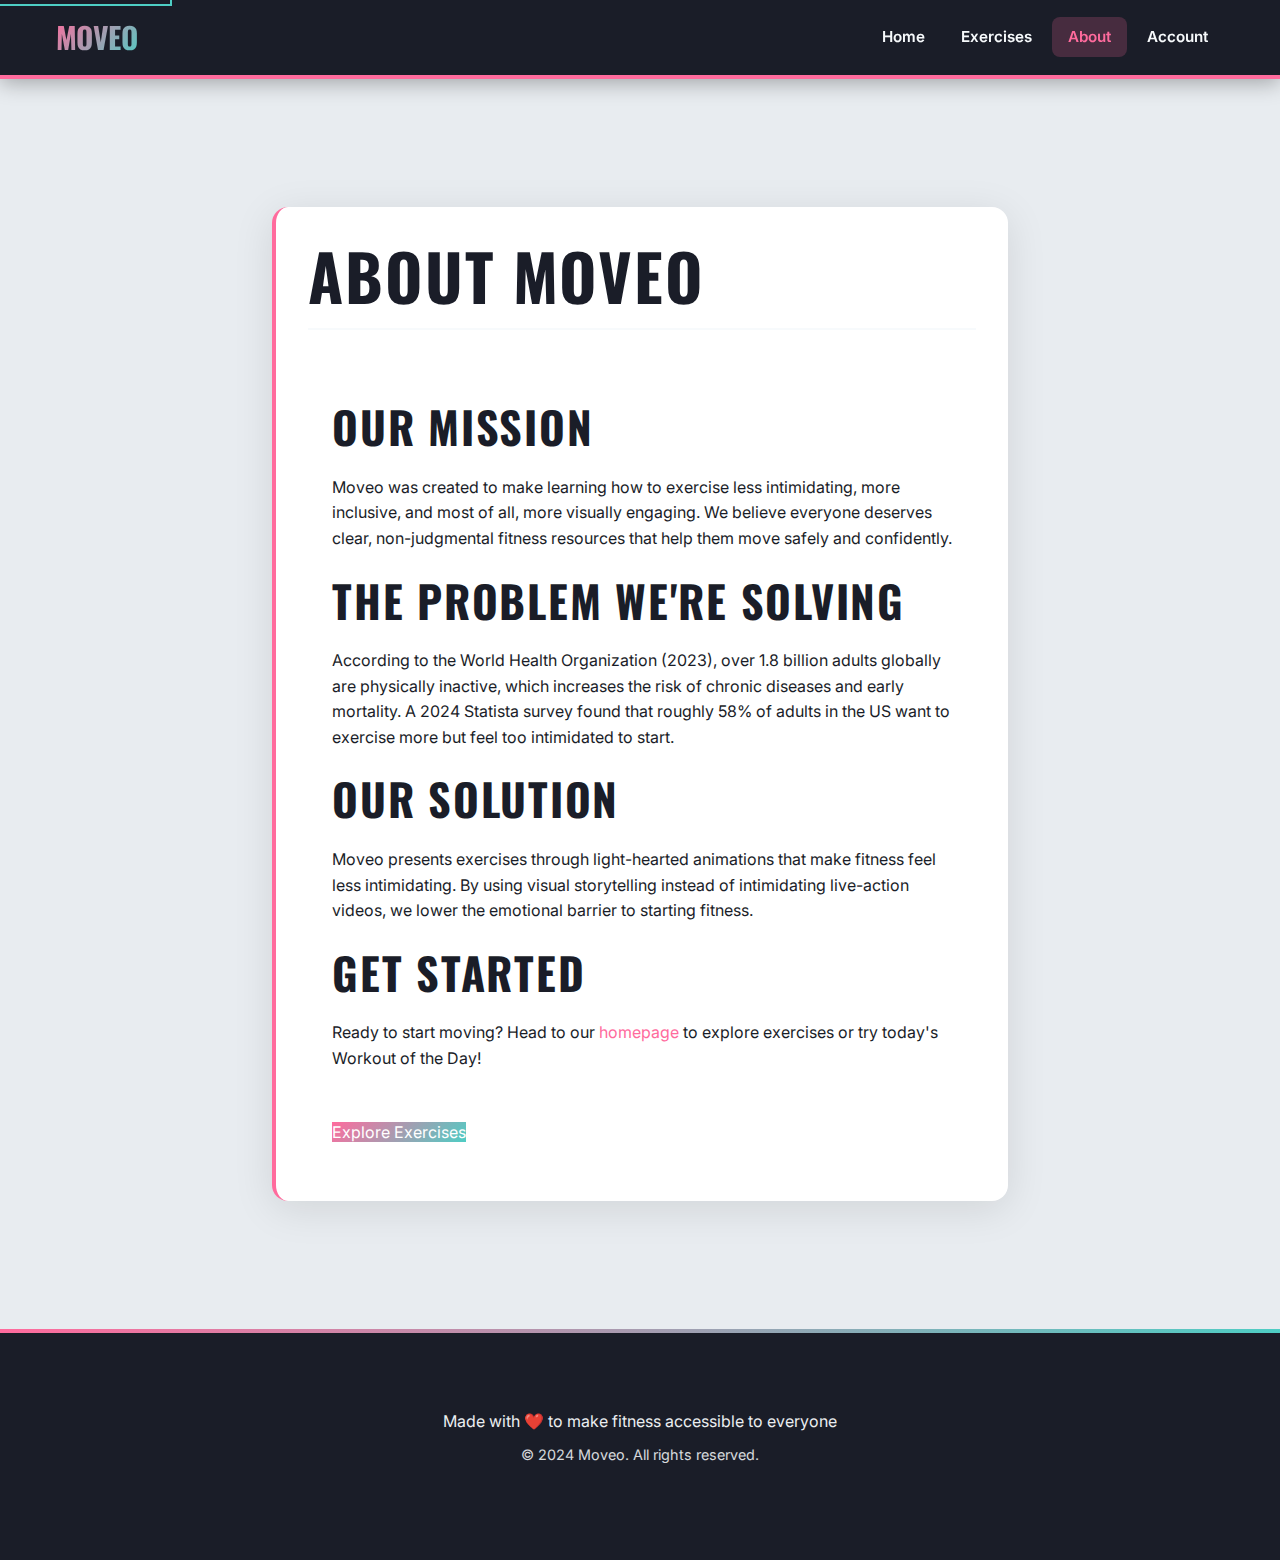
<file: about.html>
<!DOCTYPE html>
<html lang="en">
<head>
    <meta charset="UTF-8">
    <meta name="viewport" content="width=device-width, initial-scale=1.0">
    <meta name="description" content="About Moveo - Learn how we're making exercise less intimidating through animation.">
    <meta name="theme-color" content="#1a1d28">
    <title>About - Moveo</title>
    <link rel="preconnect" href="https://fonts.googleapis.com">
    <link rel="preconnect" href="https://fonts.gstatic.com" crossorigin>
    <link href="https://fonts.googleapis.com/css2?family=Oswald:wght@500;600;700&family=Inter:wght@400;600;700&display=swap" rel="stylesheet">
    <link rel="stylesheet" href="css/styles.css?v=advanced-badge-indigo-202602">
</head>
<body class="fitness-theme">
    <a href="#main-content" class="skip-link">Skip to main content</a>

    <header role="banner" class="site-header">
        <nav role="navigation" aria-label="Main navigation" class="nav-inner">
            <a href="index.html" class="logo" aria-label="Moveo home">moveo</a>
            <ul class="nav-links" role="list">
                <li><a href="index.html" class="nav-link">Home</a></li>
                <li><a href="exercises.html" class="nav-link">Exercises</a></li>
                <li><a href="about.html" class="nav-link" aria-current="page">About</a></li>
                <li><a href="account.html" class="nav-link">Account</a></li>
            </ul>
        </nav>
    </header>

    <main id="main-content" role="main">
        <section class="section-light" style="padding: 4rem 0;">
            <div class="container" style="max-width: 800px; margin: 0 auto;">
            <article class="exercise-detail about-content">
                <header>
                    <h1>About Moveo</h1>
                </header>

                <div class="exercise-info">
                    <h2>Our Mission</h2>
                    <p>
                        Moveo was created to make learning how to exercise less intimidating, more inclusive,
                        and most of all, more visually engaging. We believe everyone deserves clear,
                        non-judgmental fitness resources that help them move safely and confidently.
                    </p>

                    <h2>The Problem We're Solving</h2>
                    <p>
                        According to the World Health Organization (2023), over 1.8 billion adults globally
                        are physically inactive, which increases the risk of chronic diseases and early mortality.
                        A 2024 Statista survey found that roughly 58% of adults in the US want to exercise more
                        but feel too intimidated to start.
                    </p>

                    <h2>Our Solution</h2>
                    <p>
                        Moveo presents exercises through light-hearted animations that make fitness feel less
                        intimidating. By using visual storytelling instead of intimidating live-action videos,
                        we lower the emotional barrier to starting fitness.
                    </p>

                    <h2>Get Started</h2>
                    <p>
                        Ready to start moving? Head to our <a href="index.html">homepage</a> to explore
                        exercises or try today's Workout of the Day!
                    </p>

                    <div style="margin-top: 3rem;">
                        <a href="index.html" class="btn-primary">Explore Exercises</a>
                    </div>
                </div>
            </article>
            </div>
        </section>
    </main>

    <footer role="contentinfo" class="site-footer">
        <div class="container">
            <p class="footer-tagline">Made with ❤️ to make fitness accessible to everyone</p>
            <p class="footer-copy">&copy; 2024 Moveo. All rights reserved.</p>
        </div>
    </footer>
</body>
</html>
</file>
<file: css/styles.css>
/* Moveo - Movement Made Simple */
/* Fitness / gym aesthetic (F45, Healthworks-inspired) */

/* CSS Variables */
:root {
  --primary: #FF6B9D;
  --secondary: #4ECDC4;
  --accent: #FFE66D;
  --dark: #1a1d28;
  --dark-soft: #252936;
  --light: #F7FAFC;
  --success: #48BB78;
  --error: #F56565;
  --text-primary: #1a1d28;
  --text-secondary: #4a5568;
  --bg-gradient: linear-gradient(135deg, #667eea 0%, #764ba2 100%);
  --bg-dark: #1a1d28;
  --bg-dark-hero: linear-gradient(160deg, #1a1d28 0%, #252936 40%, #2d3748 100%);
  --shadow-sm: 0 2px 4px rgba(0, 0, 0, 0.1);
  --shadow-md: 0 4px 12px rgba(0, 0, 0, 0.12);
  --shadow-lg: 0 10px 32px rgba(0, 0, 0, 0.18);
  --border-radius: 12px;
  --radius-lg: 16px;
  --transition: all 0.3s ease;
  --font-heading: 'Oswald', sans-serif;
  --font-body: 'Inter', -apple-system, BlinkMacSystemFont, 'Segoe UI', sans-serif;
}

/* Reset & Base Styles */
* {
  margin: 0;
  padding: 0;
  box-sizing: border-box;
}

html {
  font-size: 16px;
  scroll-behavior: smooth;
}

body {
  font-family: var(--font-body);
  background: var(--bg-dark);
  color: var(--text-primary);
  line-height: 1.6;
  min-height: 100vh;
  -webkit-font-smoothing: antialiased;
  -moz-osx-font-smoothing: grayscale;
}

/* Fitness theme: dark base with alternating sections */
body.fitness-theme {
  background: var(--bg-dark);
}

/* Typography */
h1, h2, h3, h4, h5, h6 {
  font-family: var(--font-heading);
  font-weight: 700;
  line-height: 1.15;
  margin-bottom: 0.5em;
  letter-spacing: 0.02em;
}

h1 {
  font-size: clamp(2.25rem, 6vw, 4rem);
  font-weight: 700;
  text-transform: uppercase;
  letter-spacing: 0.03em;
}

h2 {
  font-size: clamp(1.5rem, 4vw, 2.75rem);
  text-transform: uppercase;
  letter-spacing: 0.04em;
}

h3 {
  font-size: clamp(1.25rem, 3vw, 1.75rem);
  letter-spacing: 0.02em;
}

p {
  margin-bottom: 1em;
}

a {
  color: var(--primary);
  text-decoration: none;
  transition: var(--transition);
}

a:hover, a:focus {
  color: var(--secondary);
  outline: 2px solid var(--secondary);
  outline-offset: 2px;
}

/* Skip to main content link for accessibility */
.skip-link {
  position: absolute;
  top: -40px;
  left: 0;
  background: var(--dark);
  color: white;
  padding: 8px;
  z-index: 1000;
  text-decoration: none;
}

.skip-link:focus {
  top: 0;
}

/* Header & Navigation - gym style */
.site-header {
  background: var(--dark);
  padding: 0.85rem 0;
  position: sticky;
  top: 0;
  z-index: 100;
  box-shadow: 0 4px 20px rgba(0, 0, 0, 0.3);
  border-bottom: 4px solid var(--primary);
}

.nav-inner {
  max-width: 1200px;
  margin: 0 auto;
  padding: 0 1rem;
  display: flex;
  justify-content: space-between;
  align-items: center;
}

.nav-inner .logo {
  text-decoration: none;
  font-size: clamp(1.4rem, 4vw, 1.85rem);
  font-weight: 800;
  letter-spacing: -0.02em;
}

.nav-links {
  display: flex;
  gap: 0.25rem;
  list-style: none;
  margin: 0;
  padding: 0;
}

.nav-link {
  display: inline-block;
  padding: 0.5rem 1rem;
  font-weight: 600;
  font-size: 0.95rem;
  color: var(--light);
  text-decoration: none;
  border-radius: 8px;
  transition: var(--transition);
}

.nav-link:hover,
.nav-link:focus-visible {
  color: var(--accent);
  background: rgba(255, 255, 255, 0.08);
}

.nav-link[aria-current="page"] {
  color: var(--primary);
  background: rgba(255, 107, 157, 0.2);
}

.logo {
  font-family: var(--font-heading);
  font-size: clamp(1.5rem, 4vw, 2rem);
  font-weight: 700;
  letter-spacing: 0.05em;
  text-transform: uppercase;
  background: linear-gradient(135deg, var(--primary), var(--secondary));
  -webkit-background-clip: text;
  -webkit-text-fill-color: transparent;
  background-clip: text;
}

/* Buttons */
button {
  font-family: inherit;
  font-size: 1rem;
  cursor: pointer;
  border: none;
  border-radius: 25px;
  padding: 0.6rem 1.5rem;
  font-weight: 600;
  transition: var(--transition);
  outline: none;
}

button:focus-visible {
  outline: 3px solid var(--accent);
  outline-offset: 2px;
}

.btn-primary {
  background: linear-gradient(135deg, var(--primary), var(--secondary));
  color: white;
}

.btn-primary:hover,
.btn-primary:focus {
  transform: translateY(-2px);
  box-shadow: var(--shadow-lg);
}

.btn-secondary {
  background: transparent;
  color: var(--dark);
  border: 2px solid var(--dark);
}

.btn-secondary:hover,
.btn-secondary:focus {
  background: var(--dark);
  color: white;
}

/* Gym-style CTAs */
.btn-cta {
  padding: 1rem 2rem;
  font-size: 1rem;
  font-weight: 700;
  text-transform: uppercase;
  letter-spacing: 0.06em;
}

.btn-cta-outline {
  border-color: rgba(255, 255, 255, 0.9);
  color: white;
}

.btn-cta-outline:hover,
.btn-cta-outline:focus {
  background: rgba(255, 255, 255, 0.15);
  color: white;
  border-color: white;
}

/* Button as link (anchor styled as btn-primary) */
.btn-link {
  display: inline-block;
  text-decoration: none;
  text-align: center;
  cursor: pointer;
}

.btn-link.btn-primary {
  color: white;
}

.btn-back {
  display: inline-block;
  text-decoration: none;
}

/* Container */
.container {
  max-width: 1200px;
  margin: 0 auto;
  padding: 1rem;
}

/* Hero Section - gym / F45-style */
.hero {
  text-align: center;
  padding: 4rem 1rem 5rem;
  color: white;
  position: relative;
  overflow: hidden;
}

.hero-fitness {
  background: var(--bg-dark-hero);
  position: relative;
}

.hero-overlay {
  position: absolute;
  inset: 0;
  background: linear-gradient(135deg, rgba(255, 107, 157, 0.15) 0%, rgba(78, 205, 196, 0.12) 50%, transparent 100%);
  pointer-events: none;
}

.hero-fitness::after {
  content: "";
  position: absolute;
  inset: 0;
  background: repeating-linear-gradient(
    -45deg,
    transparent,
    transparent 14px,
    rgba(255, 255, 255, 0.03) 14px,
    rgba(255, 255, 255, 0.03) 28px
  );
  pointer-events: none;
}

.hero-content {
  position: relative;
  z-index: 1;
}

.hero-label {
  font-family: var(--font-heading);
  font-size: 0.75rem;
  font-weight: 600;
  letter-spacing: 0.25em;
  text-transform: uppercase;
  color: var(--accent);
  margin-bottom: 0.75rem;
  opacity: 0.95;
  animation: fadeInUp 0.8s ease-out;
}

.hero h1 {
  margin-bottom: 0.75rem;
  animation: fadeInUp 0.8s ease-out 0.1s backwards;
  color: white;
  text-shadow: 0 2px 20px rgba(0, 0, 0, 0.3);
}

.hero-tagline {
  font-size: clamp(1rem, 2.5vw, 1.2rem);
  margin-bottom: 1.5rem;
  opacity: 0.9;
  max-width: 32em;
  margin-left: auto;
  margin-right: auto;
  line-height: 1.5;
  animation: fadeInUp 0.8s ease-out 0.2s backwards;
}

/* Why Moveo blurb */
.hero-blurb {
  max-width: 42em;
  margin: 0 auto 2rem;
  padding: 1.5rem 1.25rem;
  text-align: left;
  background: rgba(255, 255, 255, 0.08);
  border: 1px solid rgba(255, 255, 255, 0.15);
  border-radius: var(--radius-lg);
  backdrop-filter: blur(8px);
  animation: fadeInUp 0.8s ease-out 0.35s backwards;
}

.hero-blurb-heading {
  font-family: var(--font-heading);
  font-size: clamp(1.1rem, 3vw, 1.35rem);
  text-transform: uppercase;
  letter-spacing: 0.08em;
  color: var(--accent);
  margin-bottom: 0.75rem;
  text-align: center;
}

.hero-blurb-text {
  font-size: clamp(0.95rem, 2.2vw, 1.05rem);
  line-height: 1.65;
  color: rgba(255, 255, 255, 0.95);
  margin-bottom: 0;
}

.hero-blurb-text strong {
  color: white;
  font-weight: 600;
}

.hero p {
  font-size: clamp(1rem, 3vw, 1.25rem);
  margin-bottom: 2rem;
  opacity: 0.95;
  animation: fadeInUp 0.8s ease-out 0.2s backwards;
  max-width: 36em;
  margin-left: auto;
  margin-right: auto;
}

/* Action Buttons */
.action-buttons {
  display: flex;
  gap: 1rem;
  justify-content: center;
  flex-wrap: wrap;
  margin: 2rem 0;
}

.action-buttons button {
  min-width: 160px;
}

/* Section bands - alternating light/dark (gym style) */
.section-light {
  background: #e8ecf0;
  padding: 3rem 0;
}

.section-dark {
  background: var(--dark-soft);
  padding: 4rem 0;
  position: relative;
}

.section-dark::before {
  content: "";
  position: absolute;
  top: 0;
  left: 0;
  right: 0;
  height: 4px;
  background: linear-gradient(90deg, var(--primary), var(--secondary));
}

.section-label {
  display: inline-block;
  font-family: var(--font-heading);
  font-size: 0.7rem;
  font-weight: 600;
  letter-spacing: 0.2em;
  text-transform: uppercase;
  margin-bottom: 0.5rem;
}

.section-label-dark {
  color: var(--text-secondary);
}

.section-label-light {
  color: var(--accent);
}

.section-heading {
  color: white;
  margin-bottom: 0.75rem;
}

.section-intro {
  color: rgba(255, 255, 255, 0.85);
  font-size: 1.05rem;
  max-width: 42em;
  margin-bottom: 2rem;
  line-height: 1.55;
}

.gallery-section .container {
  padding: 0 1rem;
}

/* Exercise search */
.exercise-search-wrap {
  margin-bottom: 1.75rem;
  max-width: 28rem;
}

.exercise-search-label {
  display: block;
  font-family: var(--font-heading);
  font-size: 0.7rem;
  font-weight: 600;
  letter-spacing: 0.15em;
  text-transform: uppercase;
  color: rgba(255, 255, 255, 0.85);
  margin-bottom: 0.5rem;
}

.exercise-search-input {
  width: 100%;
  max-width: 28rem;
  padding: 0.85rem 1rem;
  font-size: 1rem;
  font-family: var(--font-body);
  border: 2px solid rgba(255, 255, 255, 0.25);
  border-radius: 10px;
  background: rgba(255, 255, 255, 0.95);
  color: var(--dark);
  transition: var(--transition);
}

.exercise-search-input::placeholder {
  color: var(--text-secondary);
}

.exercise-search-input:focus {
  outline: none;
  border-color: var(--accent);
  box-shadow: 0 0 0 3px rgba(255, 230, 109, 0.35);
}

/* Daily Exercise Card - fitness card style */
.daily-exercise {
  background: white;
  border-radius: var(--radius-lg);
  padding: 2.5rem;
  margin: 0;
  box-shadow: 0 8px 32px rgba(0, 0, 0, 0.12);
  border-left: 5px solid var(--primary);
  animation: fadeInUp 0.8s ease-out 0.4s backwards;
}

.daily-badge,
.section-label.section-label-dark {
  display: inline-block;
  background: linear-gradient(135deg, var(--accent), #f59e0b);
  color: var(--dark);
  padding: 0.4rem 1rem;
  border-radius: 6px;
  font-weight: 700;
  font-size: 0.75rem;
  margin-bottom: 1rem;
  text-transform: uppercase;
  letter-spacing: 0.12em;
}

/* Exercise Gallery */
.exercises-grid {
  display: grid;
  grid-template-columns: 1fr;
  gap: 1.5rem;
  margin: 2rem 0;
}

.exercise-card {
  background: white;
  border-radius: 16px;
  overflow: hidden;
  box-shadow: 0 4px 20px rgba(0, 0, 0, 0.1);
  transition: var(--transition);
  cursor: pointer;
  border: 1px solid rgba(0, 0, 0, 0.06);
}

.exercise-card:hover,
.exercise-card:focus-within {
  transform: translateY(-6px);
  box-shadow: 0 12px 36px rgba(0, 0, 0, 0.15);
  border-color: var(--primary);
}

.exercise-card:focus {
  outline: 3px solid var(--accent);
  outline-offset: 2px;
}

.exercise-thumbnail {
  width: 100%;
  height: 200px;
  background: var(--bg-gradient);
  display: flex;
  align-items: center;
  justify-content: center;
  position: relative;
  overflow: hidden;
}

.exercise-thumbnail video,
.exercise-thumbnail img {
  width: 100%;
  height: 100%;
  object-fit: cover;
}

.exercise-thumbnail .placeholder-icon {
  font-size: 4rem;
  color: white;
  opacity: 0.8;
}

.exercise-info {
  padding: 1.5rem;
}

.exercise-info h3 {
  font-family: var(--font-heading);
  margin-bottom: 0.5rem;
  color: var(--dark);
  font-size: 1.25rem;
  letter-spacing: 0.03em;
}

.exercise-meta {
  display: flex;
  gap: 1rem;
  margin-top: 1rem;
  font-size: 0.9rem;
  color: var(--text-secondary);
  flex-wrap: wrap;
}

.difficulty-badge {
  display: inline-block;
  padding: 0.25rem 0.75rem;
  border-radius: 12px;
  font-size: 0.85rem;
  font-weight: 600;
}

.difficulty-badge.beginner {
  background: #C6F6D5;
  color: #22543D;
}

.difficulty-badge.intermediate {
  background: #FEF5E7;
  color: #744210;
}

.difficulty-badge.advanced {
  background: #FED7D7;
  color: #742A2A;
}

/* Exercise Detail Page */
.exercise-detail {
  background: white;
  border-radius: 16px;
  padding: 2rem;
  margin: 2rem 0;
  box-shadow: 0 8px 32px rgba(0, 0, 0, 0.12);
  border-left: 4px solid var(--primary);
}

.exercise-detail > header {
  display: flex;
  flex-wrap: wrap;
  align-items: center;
  justify-content: space-between;
  gap: 1rem;
  margin-bottom: 1.5rem;
  padding-bottom: 1rem;
  border-bottom: 2px solid var(--light);
}

.exercise-detail > header h1 {
  margin: 0;
}

.exercise-animation-container {
  width: 100%;
  max-width: 600px;
  margin: 0 auto 2rem;
  background: var(--light);
  border-radius: var(--border-radius);
  padding: 1rem;
  position: relative;
}

.animation-display {
  width: 100%;
  aspect-ratio: 16 / 9;
  background: var(--bg-gradient);
  border-radius: var(--border-radius);
  display: flex;
  align-items: center;
  justify-content: center;
  position: relative;
  overflow: hidden;
}

.animation-display video {
  width: 100%;
  height: 100%;
  object-fit: contain;
}

.animation-display .placeholder-animation {
  font-size: 6rem;
  color: white;
  opacity: 0.8;
  animation: bounce 2s infinite;
}

/* Animation Controls */
.animation-controls {
  display: flex;
  gap: 0.5rem;
  justify-content: center;
  flex-wrap: wrap;
  margin-top: 1rem;
}

.control-btn {
  background: white;
  border: 2px solid var(--dark);
  color: var(--dark);
  padding: 0.75rem 1.5rem;
  border-radius: 25px;
  font-size: 0.9rem;
  display: flex;
  align-items: center;
  gap: 0.5rem;
  transition: var(--transition);
}

.control-btn:hover,
.control-btn:focus {
  background: var(--dark);
  color: white;
}

.control-btn.active {
  background: var(--primary);
  border-color: var(--primary);
  color: white;
}

.control-btn:focus-visible {
  outline: 3px solid var(--accent);
  outline-offset: 2px;
}

.control-btn svg {
  width: 20px;
  height: 20px;
  fill: currentColor;
}

/* Tips Overlay */
.tips-overlay {
  background: rgba(255, 255, 255, 0.98);
  border-radius: var(--border-radius);
  padding: 1.5rem;
  margin-top: 2rem;
  box-shadow: var(--shadow-md);
}

.tips-overlay h3 {
  margin-bottom: 1rem;
  color: var(--dark);
}

.tips-list {
  list-style: none;
}

.tips-list li {
  padding: 0.75rem 0;
  padding-left: 2rem;
  position: relative;
  border-bottom: 1px solid #E2E8F0;
}

.tips-list li:last-child {
  border-bottom: none;
}

.tips-list li::before {
  content: "✓";
  position: absolute;
  left: 0;
  color: var(--success);
  font-weight: bold;
}

.tips-list li[style*="color: var(--error)"]::before {
  content: "⚠";
  color: var(--error);
}

/* Muscle Highlight */
.muscle-highlight {
  display: inline-block;
  padding: 0.25rem 0.75rem;
  background: var(--accent);
  color: var(--dark);
  border-radius: 12px;
  font-size: 0.85rem;
  margin: 0.25rem;
  font-weight: 600;
}

.muscle-highlight.active {
  background: var(--primary);
  color: white;
  animation: pulse 1s infinite;
}

/* Bookmark Button */
.bookmark-btn {
  background: var(--success);
  color: white;
  padding: 0.5rem 1rem;
  border-radius: 8px;
  margin-top: 1rem;
  display: inline-flex;
  align-items: center;
  gap: 0.5rem;
}

.bookmark-btn:hover,
.bookmark-btn:focus {
  background: #38a169;
}

.bookmark-btn.bookmarked {
  background: var(--dark);
}

.bookmark-btn svg {
  width: 18px;
  height: 18px;
  fill: currentColor;
}

/* Loading State */
.loading {
  display: inline-block;
  width: 40px;
  height: 40px;
  border: 4px solid #f3f3f3;
  border-top: 4px solid var(--primary);
  border-radius: 50%;
  animation: spin 1s linear infinite;
}

/* Animations */
@keyframes fadeInUp {
  from {
    opacity: 0;
    transform: translateY(30px);
  }
  to {
    opacity: 1;
    transform: translateY(0);
  }
}

@keyframes bounce {
  0%, 100% {
    transform: translateY(0);
  }
  50% {
    transform: translateY(-20px);
  }
}

@keyframes pulse {
  0%, 100% {
    opacity: 1;
  }
  50% {
    opacity: 0.7;
  }
}

@keyframes spin {
  0% {
    transform: rotate(0deg);
  }
  100% {
    transform: rotate(360deg);
  }
}

/* Accessibility - Focus Styles */
*:focus-visible {
  outline: 3px solid var(--accent);
  outline-offset: 2px;
}

/* Hidden class */
.hidden {
  display: none !important;
}

/* Screen Reader Only */
.sr-only {
  position: absolute;
  width: 1px;
  height: 1px;
  padding: 0;
  margin: -1px;
  overflow: hidden;
  clip: rect(0, 0, 0, 0);
  white-space: nowrap;
  border-width: 0;
}

/* Error message */
.error-message {
  position: fixed;
  top: 100px;
  right: 20px;
  background: var(--error);
  color: white;
  padding: 1rem 1.5rem;
  border-radius: 8px;
  box-shadow: var(--shadow-lg);
  z-index: 1000;
  animation: fadeInUp 0.3s ease-out;
}

.no-exercises {
  grid-column: 1 / -1;
  text-align: center;
  color: white;
  padding: 2rem;
  font-size: 1.1rem;
}

/* Muscle groups section */
.muscle-groups {
  margin-top: 2rem;
}

.muscle-groups h3 {
  margin-bottom: 1rem;
}

#muscleTags {
  display: flex;
  flex-wrap: wrap;
  gap: 0.5rem;
}

/* Footer - gym style */
.site-footer {
  background: var(--dark);
  color: var(--light);
  padding: 3rem 1rem;
  margin-top: 0;
  text-align: center;
  position: relative;
}

.site-footer::before {
  content: "";
  position: absolute;
  top: 0;
  left: 0;
  right: 0;
  height: 4px;
  background: linear-gradient(90deg, var(--primary), var(--secondary));
}

.footer-tagline {
  margin-bottom: 0.5rem;
  font-size: 1rem;
  opacity: 0.95;
}

.footer-copy {
  font-size: 0.9rem;
  opacity: 0.85;
}

/* Exercise page */
.exercise-page-content {
  padding: 2rem 0;
  min-height: 40vh;
}

.loading-message {
  text-align: center;
  color: var(--text-secondary);
  font-size: 1.1rem;
}

/* About page on light section */
.about-content.exercise-detail {
  box-shadow: 0 8px 40px rgba(0, 0, 0, 0.1);
}

.about-content h2 {
  text-transform: uppercase;
  letter-spacing: 0.04em;
  color: var(--dark);
  margin-top: 1.5rem;
}

/* Account page */
.account-form-container {
  max-width: 420px;
  margin: 0 auto;
  padding: 2rem 1rem;
}

.account-heading {
  font-family: var(--font-heading);
  text-transform: uppercase;
  letter-spacing: 0.04em;
  color: var(--dark);
  margin-bottom: 0.5rem;
}

.account-intro {
  color: var(--text-secondary);
  margin-bottom: 1.5rem;
}

.account-welcome {
  font-size: 1.1rem;
  margin-bottom: 1rem;
}

.auth-tabs {
  display: flex;
  gap: 0.5rem;
  margin-bottom: 1.5rem;
  padding: 0.35rem;
  background: #edf2f7;
  border-radius: 12px;
  border: 1px solid #e2e8f0;
}

.auth-tab {
  flex: 1;
  padding: 0.85rem 1rem;
  font-weight: 700;
  font-size: 0.95rem;
  text-transform: uppercase;
  letter-spacing: 0.06em;
  background: transparent;
  border: 2px solid transparent;
  border-radius: 10px;
  margin-bottom: 0;
  cursor: pointer;
  color: var(--text-secondary);
  transition: var(--transition);
}

.auth-tab:hover {
  color: var(--dark);
  background: rgba(255, 255, 255, 0.6);
}

.auth-tab.active {
  color: white;
  background: linear-gradient(135deg, var(--primary), #e85a8a);
  border-color: transparent;
  box-shadow: 0 4px 14px rgba(255, 107, 157, 0.45);
}

.auth-tab.active:focus-visible {
  outline: 3px solid var(--accent);
  outline-offset: 2px;
}

.auth-tab:not(.active) {
  border-bottom: none;
}

.auth-panel {
  margin-bottom: 1rem;
}

.account-form label {
  display: block;
  font-weight: 600;
  margin-bottom: 0.35rem;
  color: var(--dark);
}

.account-form input {
  width: 100%;
  padding: 0.75rem 1rem;
  margin-bottom: 1rem;
  border: 2px solid #e2e8f0;
  border-radius: 8px;
  font-size: 1rem;
  font-family: var(--font-body);
}

.account-form input:focus {
  outline: none;
  border-color: var(--primary);
}

.account-form button[type="submit"] {
  width: 100%;
  padding: 1rem;
  margin-top: 0.5rem;
}

.auth-message {
  margin-top: 1rem;
  padding: 0.75rem;
  border-radius: 8px;
  font-size: 0.95rem;
}

.auth-message.success {
  background: #C6F6D5;
  color: #22543D;
}

.auth-message.error {
  background: #FED7D7;
  color: #742A2A;
}

.saved-exercises-heading {
  font-family: var(--font-heading);
  font-size: 1.5rem;
  text-transform: uppercase;
  letter-spacing: 0.04em;
  margin-top: 2.5rem;
  margin-bottom: 0.5rem;
  color: var(--dark);
}

.saved-exercises-intro {
  color: var(--text-secondary);
  margin-bottom: 1.5rem;
}

.saved-exercises-list {
  display: flex;
  flex-direction: column;
  gap: 0.75rem;
}

.saved-exercise-item {
  display: flex;
  align-items: center;
  justify-content: space-between;
  gap: 1rem;
  padding: 1rem 1.25rem;
  background: white;
  border-radius: var(--radius-lg);
  border-left: 4px solid var(--primary);
  box-shadow: 0 2px 8px rgba(0, 0, 0, 0.06);
}

.saved-exercise-link {
  flex: 1;
  text-decoration: none;
  color: var(--dark);
}

.saved-exercise-link:hover {
  color: var(--primary);
}

.saved-exercise-name {
  display: block;
  font-weight: 700;
  font-size: 1.05rem;
}

.saved-exercise-meta {
  display: block;
  font-size: 0.9rem;
  color: var(--text-secondary);
  margin-top: 0.25rem;
}

.btn-remove-saved {
  padding: 0.5rem 1rem;
  font-size: 0.9rem;
  background: transparent;
  color: var(--text-secondary);
  border: 2px solid #e2e8f0;
  border-radius: 8px;
  cursor: pointer;
  transition: var(--transition);
}

.btn-remove-saved:hover {
  border-color: var(--error);
  color: var(--error);
}

.no-saved-message {
  color: var(--text-secondary);
  padding: 1.5rem;
  background: #f7fafc;
  border-radius: var(--radius-lg);
}

.no-saved-message a {
  font-weight: 600;
}

/* Responsive Design - Tablet */
@media (min-width: 768px) {
  .container {
    padding: 2rem;
  }

  .exercises-grid {
    grid-template-columns: repeat(2, 1fr);
  }

  .nav-links {
    margin-top: 0;
  }

  .hero {
    padding: 4rem 2rem;
  }

  .exercise-detail {
    padding: 2rem;
  }
}

/* Responsive Design - Desktop */
@media (min-width: 1024px) {
  .exercises-grid {
    grid-template-columns: repeat(3, 1fr);
  }

  .hero {
    padding: 5rem 2rem;
  }

  .action-buttons {
    margin: 3rem 0;
  }
}

/* High Contrast Mode Support */
@media (prefers-contrast: high) {
  :root {
    --text-primary: #000000;
    --text-secondary: #333333;
  }

  button {
    border-width: 3px;
  }
}

/* Reduced Motion Support */
@media (prefers-reduced-motion: reduce) {
  *,
  *::before,
  *::after {
    animation-duration: 0.01ms !important;
    animation-iteration-count: 1 !important;
    transition-duration: 0.01ms !important;
  }
}
</file>
